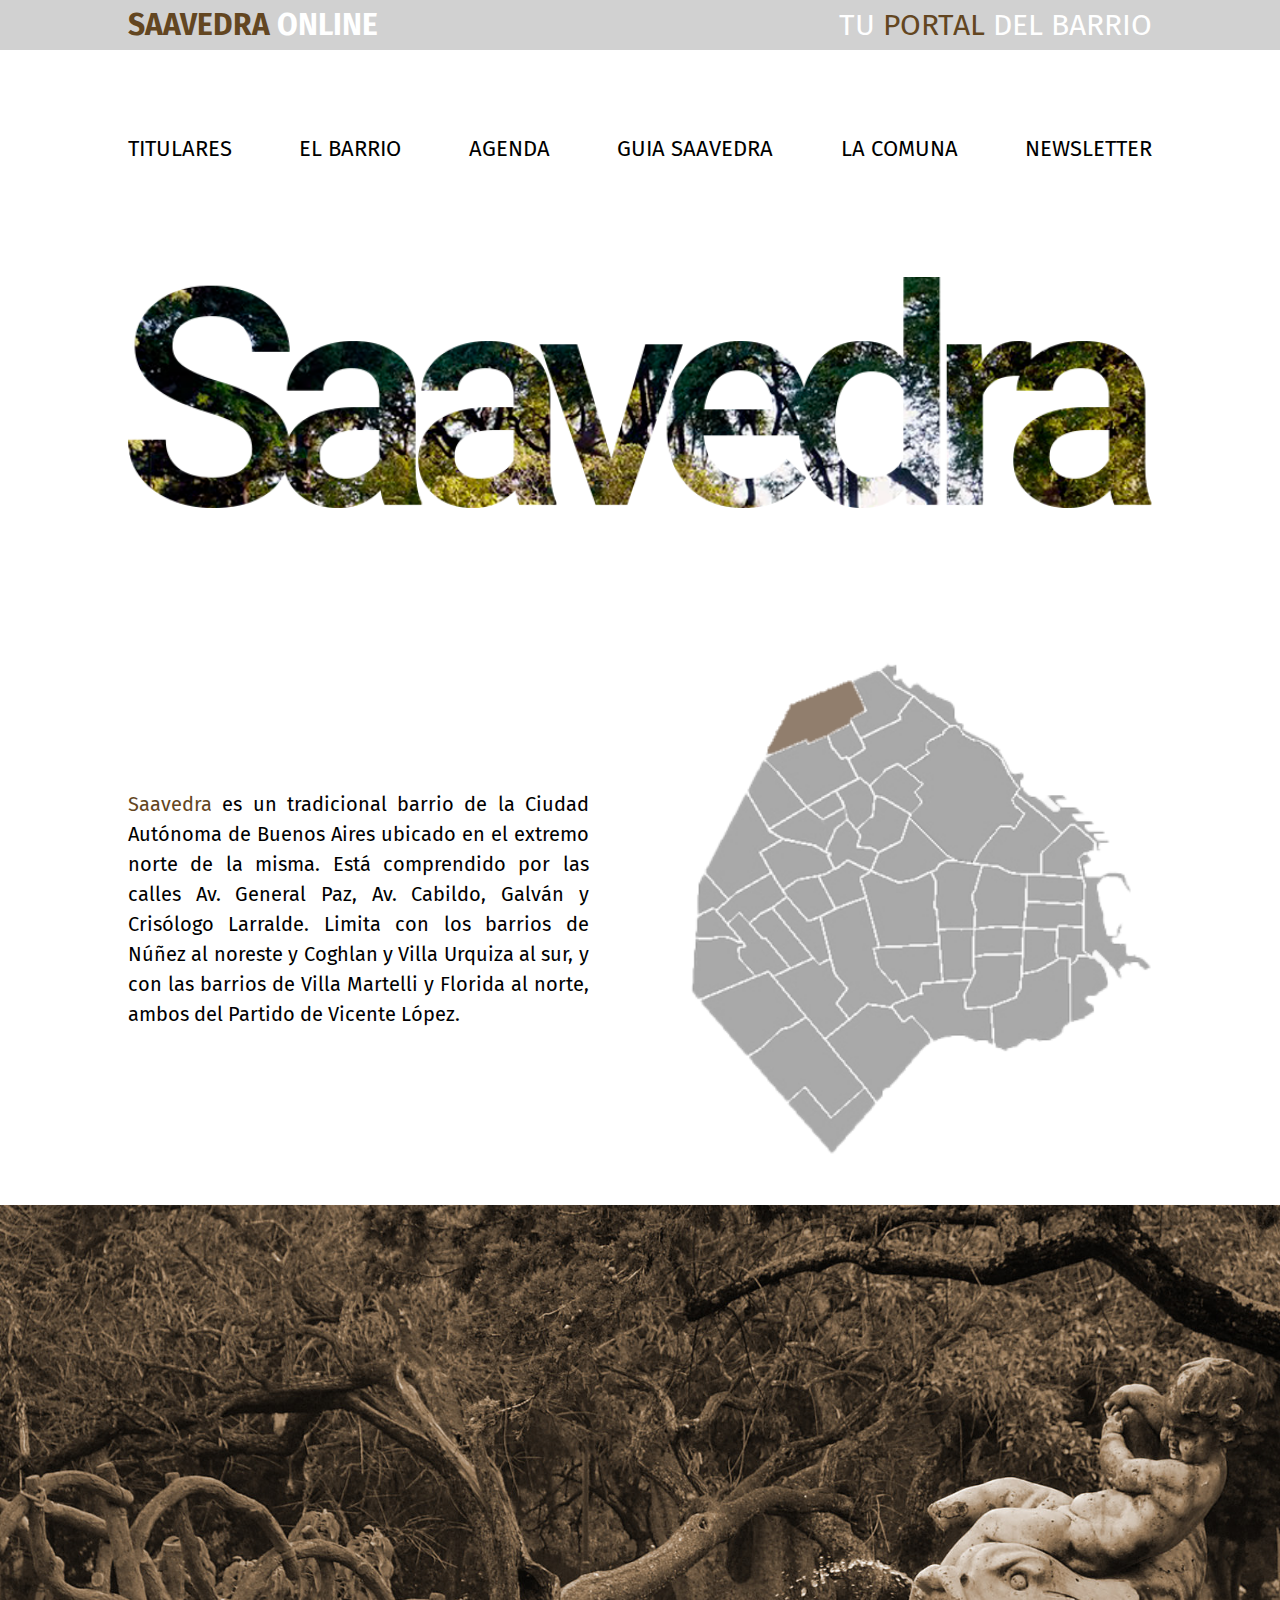
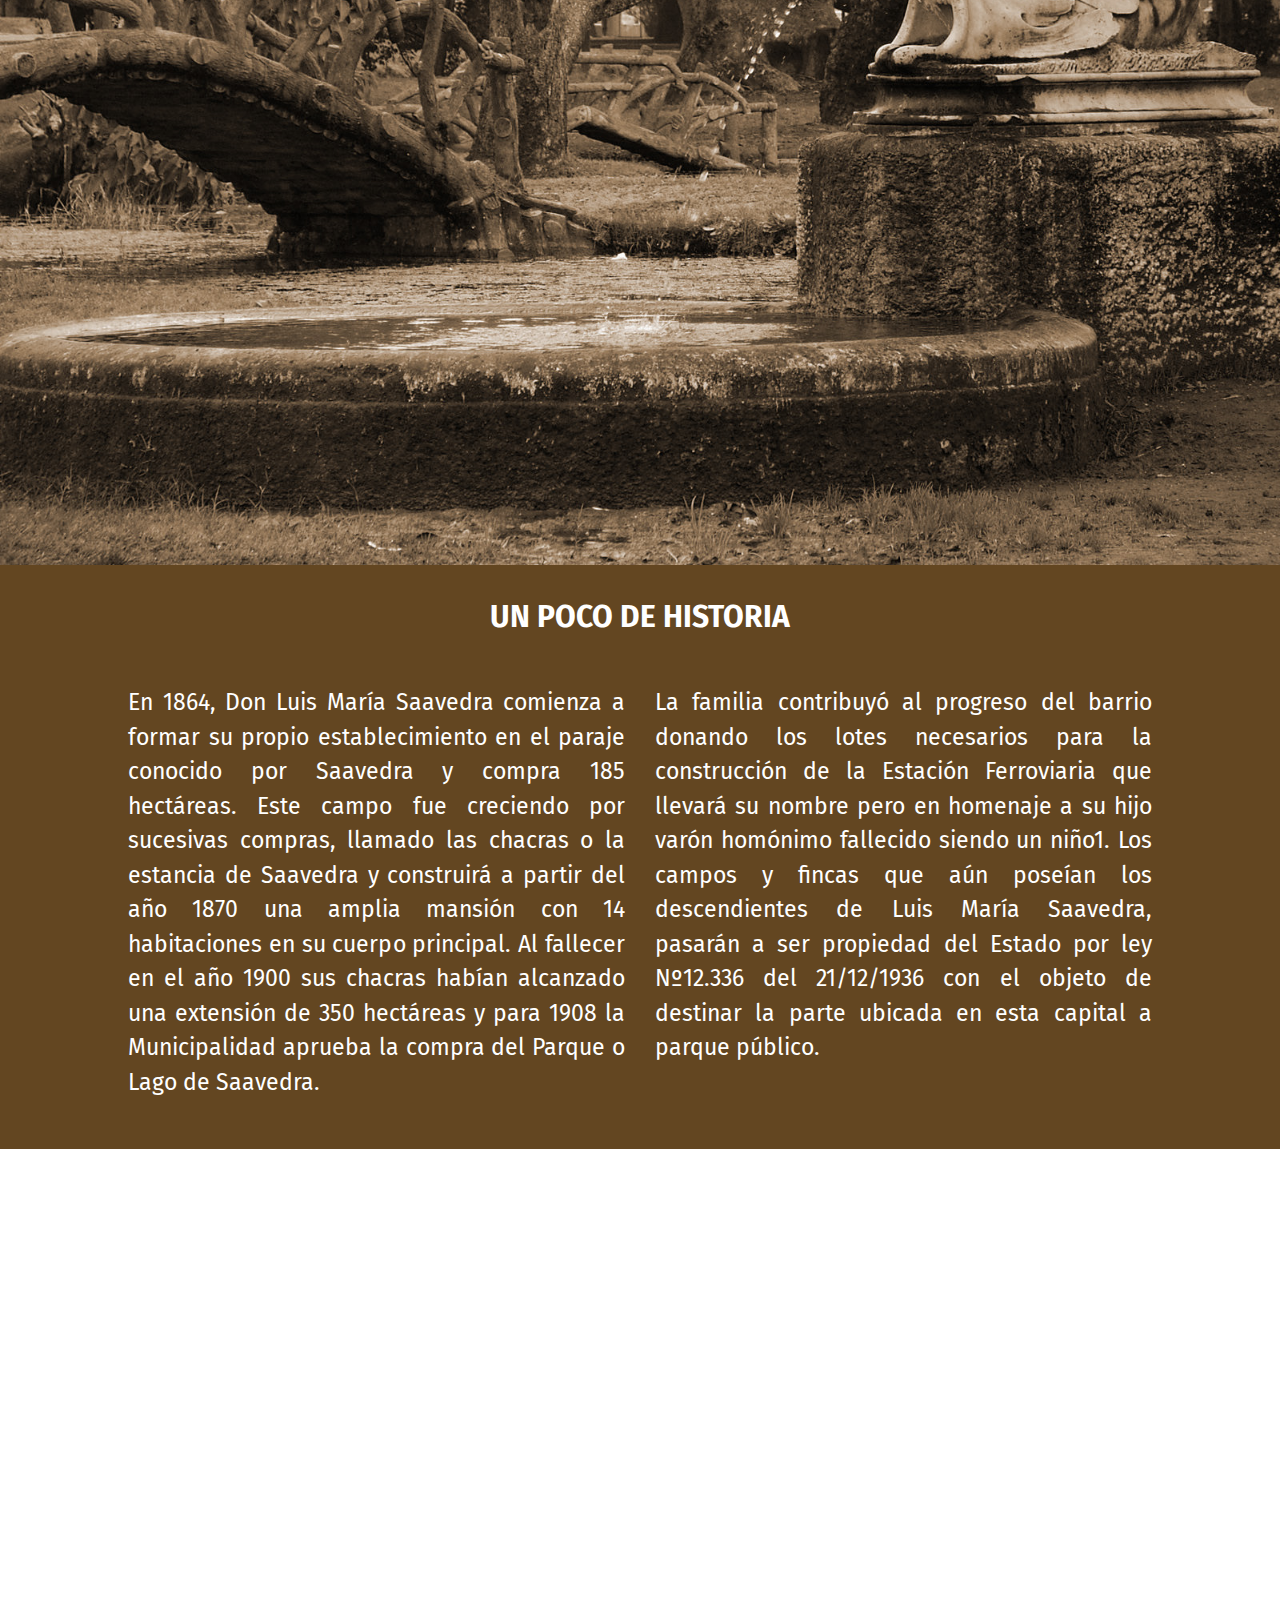
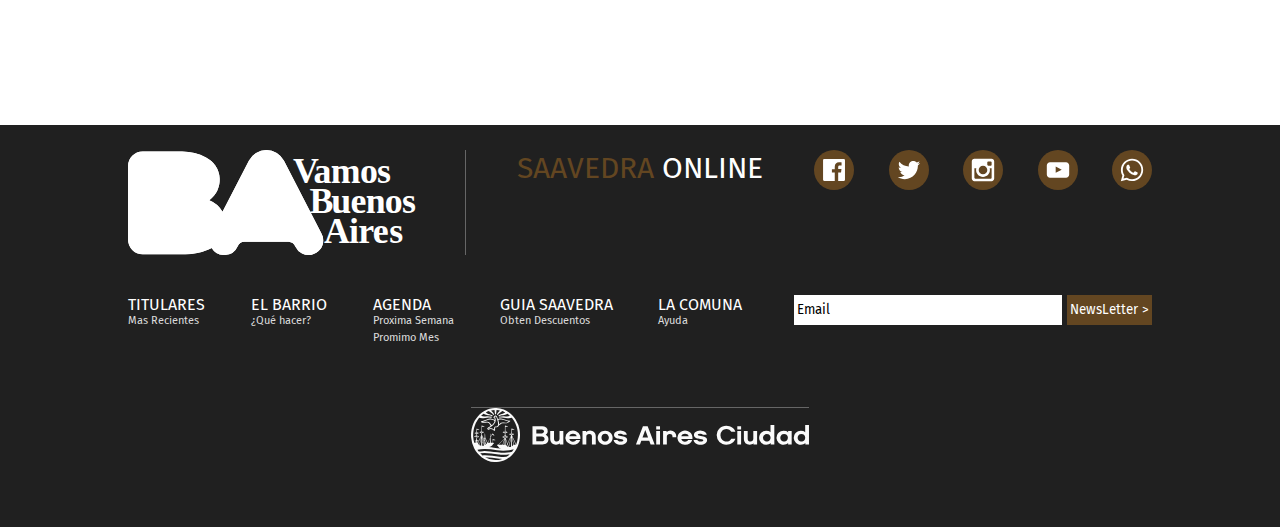
<file: index.html>
<!DOCTYPE html>
<html lang="ES">
	<head>
		<meta charset="UTF-8" />
		<meta name="viewport" content="width=device-width, initial-scale=1.0" />
		<meta http-equiv="X-UA-Compatible" content="ie=edge" />
		<title>Saavedra - Ba</title>
		<meta name="description" content="Pagina del Gobierno de la Ciudad del barrio Saavedra" />
		<link href="https://fonts.googleapis.com/css?family=Fira+Sans:500&display=swap" rel="stylesheet" />
		<link rel="stylesheet" href="css/estilos.css" />
	</head>
	<body>
		<header>
			<div>
				<h1><span>SAAVEDRA</span> ONLINE</h1>
				<p>TU <span>PORTAL</span> DEL BARRIO</p>
			</div>
		</header>
		<nav>
			<div id="menuToggle">
				<input type="checkbox" />
				<span></span>
				<span></span>
				<span></span>

				<ul id="menu">
					<li><a href="html/titulares.html">TITULARES</a></li>
					<li><a href="#">EL BARRIO</a></li>
					<li><a href="#">AGENDA</a></li>
					<li><a href="#">GUIA SAAVEDRA</a></li>
					<li><a href="#">LA COMUNA</a></li>
					<li><a href="#">NEWSLETTER</a></li>
				</ul>
			</div>
		</nav>
		<div>   
			<img src="src/img/Home/Saavedra.png" alt="Saavedra" />
		</div>
		<section id="home">
			<h2>Home</h2>
			<p>
				<span>Saavedra</span> es un tradicional barrio de la Ciudad Autónoma de Buenos Aires ubicado en el extremo norte de la misma. Está comprendido por las calles Av. General Paz, Av. Cabildo,
				Galván y Crisólogo Larralde. Limita con los barrios de Núñez al noreste y Coghlan y Villa Urquiza al sur, y con las barrios de Villa Martelli y Florida al norte, ambos del Partido de Vicente
				López.
			</p>
			<img src="src/img/Home/mapita.png" alt="Mapa Capital Federal" />
		</section>
		<section id="historia">
			<img src="src/img/Home/foto_sepia.jpg" alt="Fuente Parque Saavedra" />
			<div>
				<h2>UN POCO DE HISTORIA</h2>
				<p>
					En 1864, Don Luis María Saavedra comienza a formar su propio establecimiento en el paraje conocido por Saavedra y compra 185 hectáreas. Este campo fue creciendo por sucesivas compras,
					llamado las chacras o la estancia de Saavedra y construirá a partir del año 1870 una amplia mansión con 14 habitaciones en su cuerpo principal. Al fallecer en el año 1900 sus chacras habían
					alcanzado una extensión de 350 hectáreas y para 1908 la Municipalidad aprueba la compra del Parque o Lago de Saavedra.
				</p>
				<p>
					La familia contribuyó al progreso del barrio donando los lotes necesarios para la construcción de la Estación Ferroviaria que llevará su nombre pero en homenaje a su hijo varón homónimo
					fallecido siendo un niño1​. Los campos y fincas que aún poseían los descendientes de Luis María Saavedra, pasarán a ser propiedad del Estado por ley Nº12.336 del 21/12/1936 con el objeto de
					destinar la parte ubicada en esta capital a parque público.
				</p>
			</div>
		</section>
		<section id="mapa">
			<h2>Mapa De Saavedra</h2>
			<div>
				<iframe
					src="https://www.google.com/maps/embed?pb=!1m18!1m12!1m3!1d26287.74957531529!2d-58.50666940225192!3d-34.55434795020996!2m3!1f0!2f0!3f0!3m2!1i1024!2i768!4f13.1!3m3!1m2!1s0x95bcb6ecec1f5741%3A0x42502844d305770b!2sSaavedra%2C%20CABA!5e0!3m2!1ses!2sar!4v1571507284308!5m2!1ses!2sar&z=18"
				></iframe>
			</div>
		</section>
		<footer>
            <div>
                
				<img src="src/img/Footer/ba_vamosba_blanco.svg" alt="Vamos Buenos Aires" />
                    
                <p><span>SAAVEDRA</span> ONLINE</p>				

                <ul id="redes">
                    <li><a href="#"></a></li>
                    <li><a href="#"></a></li>
                    <li><a href="#"></a></li>
                    <li><a href="#"></a></li>
                    <li><a href="#"></a></li>
                </ul>
                
                <ul>
                    <li>
                        <a href="html/titulares.html">TITULARES</a>
                        <ul>
                            <li>Mas Recientes</li>
                        </ul>
                    </li>
                    <li>
                        <a href="#">EL BARRIO</a>
                        <ul>
                            <li>¿Qué hacer?</li>
                        </ul>
                    </li>
                    <li>
                        <a href="#">AGENDA</a>
                        <ul>
                            <li>Proxima Semana</li>
                            <li>Promimo Mes</li>
                        </ul>
                    </li>
                    <li>
                        <a href="#">GUIA SAAVEDRA</a>
                        <ul>
                            <li>Obten Descuentos</li>
                        </ul>
                    </li>
                    <li>
                        <a href="#">LA COMUNA</a>
                        <ul>
                            <li>Ayuda</li>
                        </ul>
                    </li>
                </ul>

                <form action="">
                    <input type="email" name = "email" value = "Email" required>
                    <input type="submit" name="btn_enviar" value="NewsLetter >">
				</form>

				<img src="src/img/Footer/GCBA.svg" alt="GCBA">
            </div>
		</footer>
	</body>
</html>
</file>
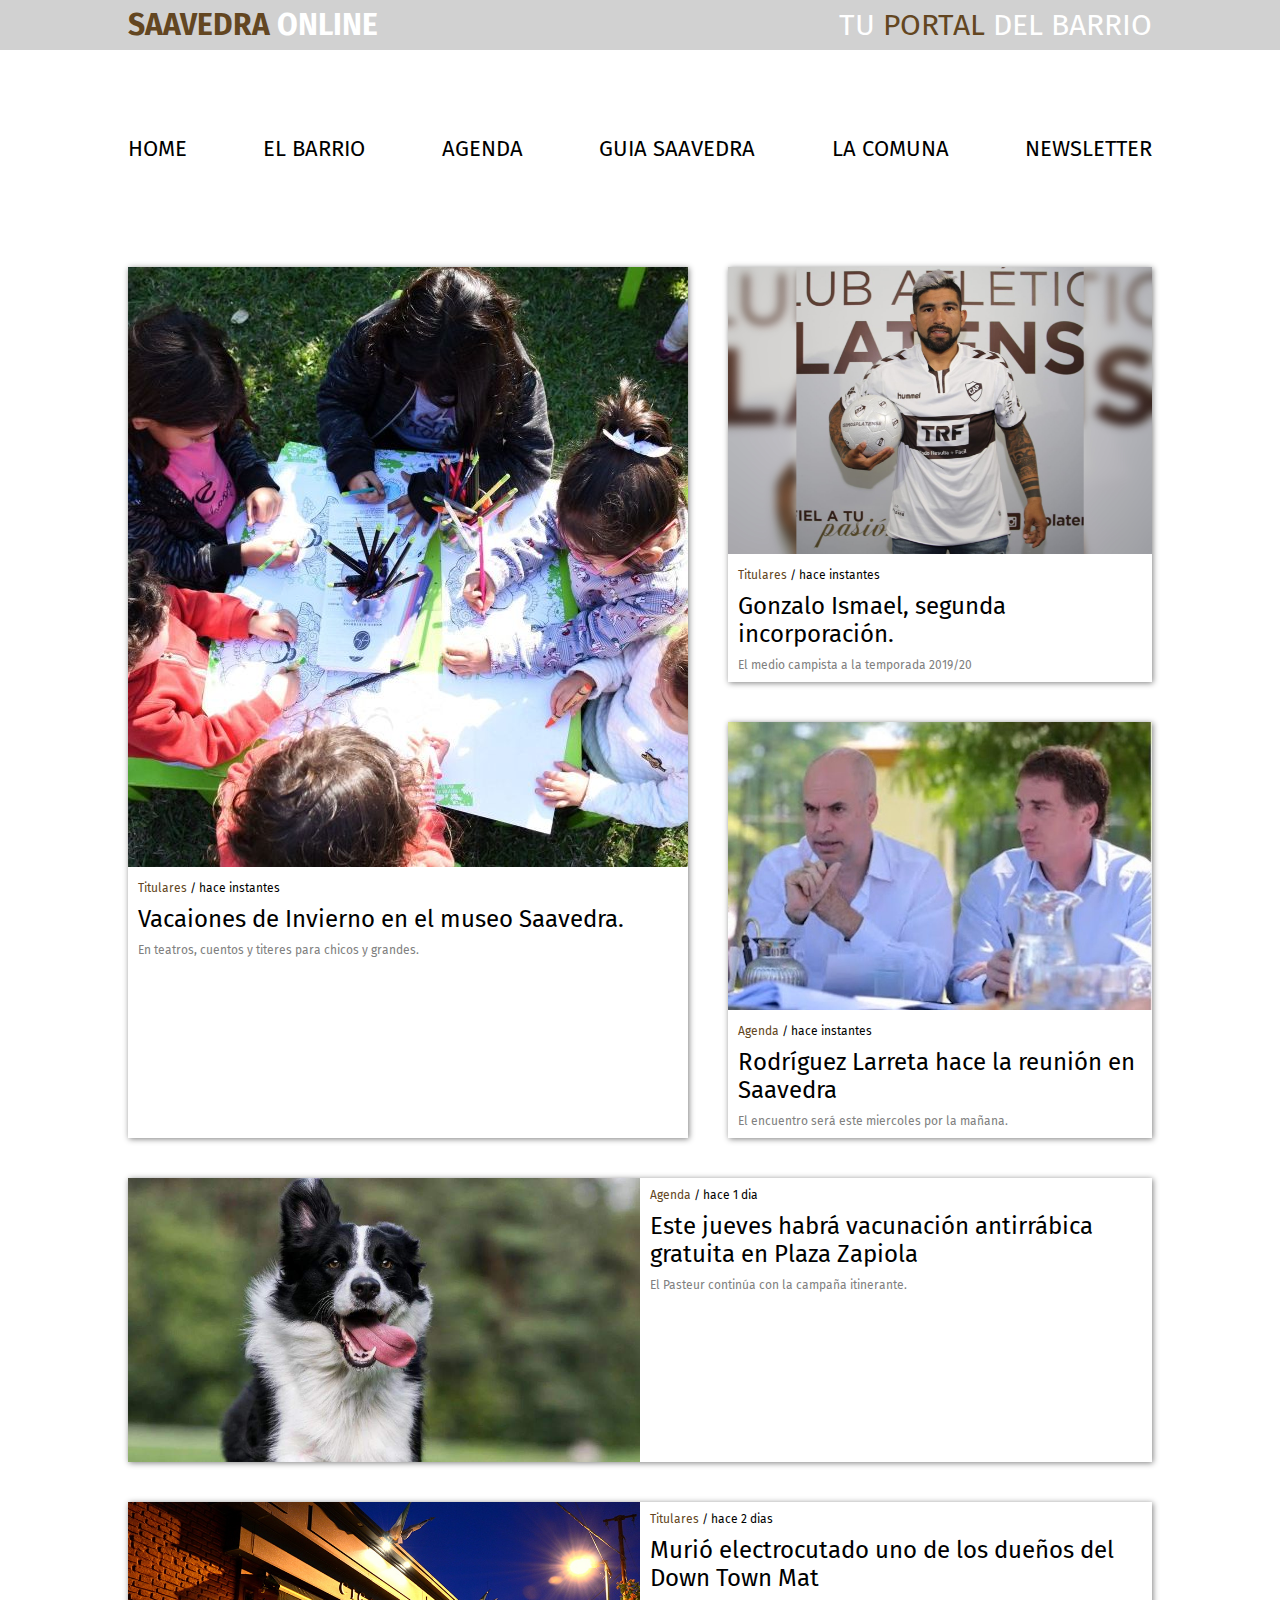
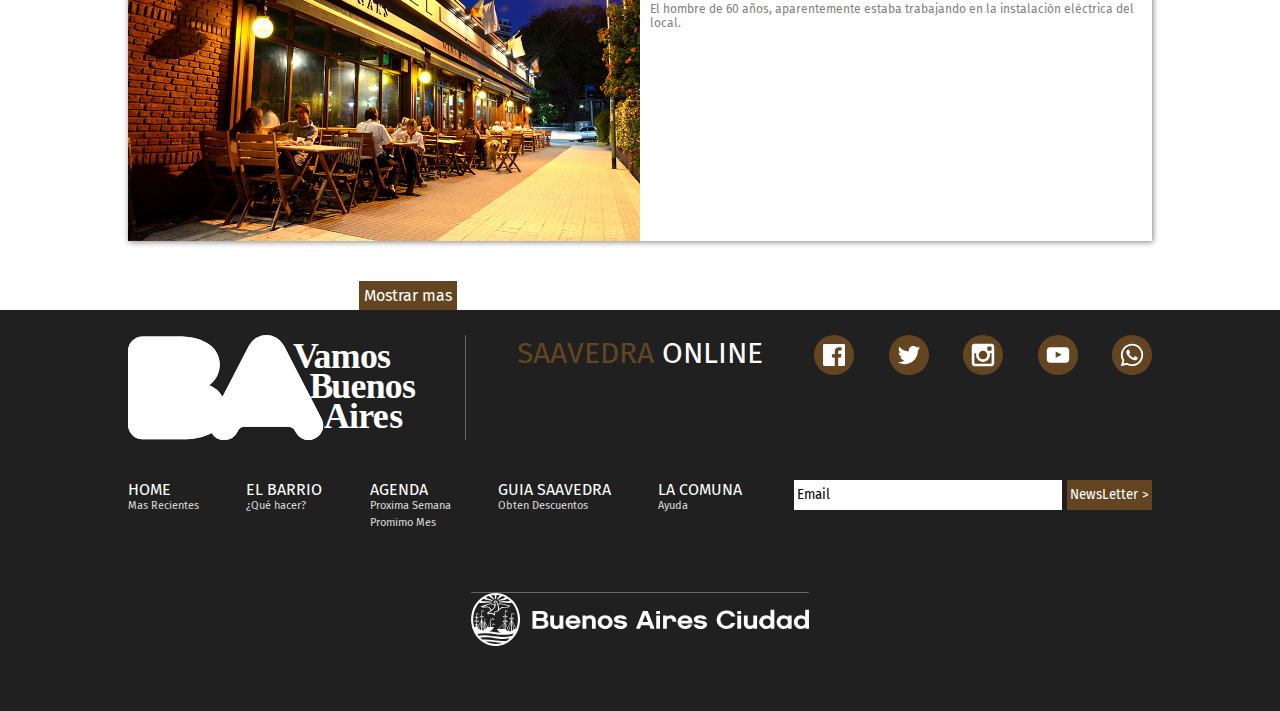
<file: html/titulares.html>
<!DOCTYPE html>
<html lang="ES">
	<head>
		<meta charset="UTF-8" />
		<meta name="viewport" content="width=device-width, initial-scale=1.0" />
		<meta http-equiv="X-UA-Compatible" content="ie=edge" />
		<title>Saavedra - Ba | Titulres</title>
		<meta name="description" content="Pagina del Gobierno de la Ciudad del barrio Saavedra" />
		<link href="https://fonts.googleapis.com/css?family=Fira+Sans:500&display=swap" rel="stylesheet" />
		<link rel="stylesheet" href="../css/estilos.css" />
	</head>
	<body>
		<header>
			<div>
				<h1><span>SAAVEDRA</span> ONLINE</h1>
				<p>TU <span>PORTAL</span> DEL BARRIO</p>
			</div>
		</header>
		<nav>
			<div id="menuToggle">
				<input type="checkbox" />
				<span></span>
				<span></span>
				<span></span>

				<ul id="menu">
                    <li><a href="../index.html">HOME</a></li>
					<li><a href="#">EL BARRIO</a></li>
					<li><a href="#">AGENDA</a></li>
					<li><a href="#">GUIA SAAVEDRA</a></li>
					<li><a href="#">LA COMUNA</a></li>
					<li><a href="#">NEWSLETTER</a></li>
				</ul>
			</div>
		</nav>
		<section id="noticias">
            <h2>TITULARES</h2>
            <article>
                <figure>
                    <img src="../src/img/Titulares/t1.jpg" alt="Foto de Perros">
                    <figcaption>
                        <p><span>Titulares</span> / hace instantes</p>
                        <p>Vacaiones de Invierno en el museo Saavedra.</p>
                        <p>En teatros, cuentos y titeres para chicos y grandes.</p>
                    </figcaption>
                </figure>
            </article>
            <article>
                <figure>
                    <img src="../src/img/Titulares/t2.jpg" alt="Foto de Gonzalo Ismael">
                    <figcaption>
                        <p><span>Titulares</span> / hace instantes</p>
                        <p>Gonzalo Ismael, segunda incorporación.</p>
                        <p>El medio campista a la temporada 2019/20</p>
                    </figcaption>
                </figure>
            </article>
            <article>
                <figure>
                    <img src="../src/img/Titulares/t3.jpg" alt="Foto de Rodriguez Larreta">
                    <figcaption>
                        <p><span>Agenda</span> / hace instantes</p>
                        <p>Rodríguez Larreta hace la reunión en Saavedra</p>
                        <p>El encuentro será este miercoles por la mañana.</p>
                    </figcaption>
                </figure>
            </article>
            <article>
                <figure>
                    <img src="../src/img/Titulares/t4.jpg" alt="Foto de Perros">
                    <figcaption>
                        <p><span>Agenda</span> / hace 1 dia</p>
                        <p>Este jueves habrá vacunación antirrábica gratuita en Plaza Zapiola</p>
                        <p>El Pasteur continúa con la campaña itinerante.</p>
                    </figcaption>
                </figure>
            </article>
            <article>
                <figure>
                    <img src="../src/img/Titulares/t5.jpg" alt="Foto de Perros">
                    <figcaption>
                        <p><span>Titulares</span> / hace 2 dias</p>
                        <p>Murió electrocutado uno de los dueños del Down Town Mat</p>
                        <p>El hombre de 60 años, aparentemente estaba trabajando en la instalación eléctrica del local.</p>
                    </figcaption>
                </figure>
            </article>
            <a href="">Mostrar mas</a>
        </section>
		<footer>
            <div>
                
				<img src="../src/img/Footer/ba_vamosba_blanco.svg" alt="Vamos Buenos Aires" />
                    
                <p><span>SAAVEDRA</span> ONLINE</p>				

                <ul id="redes">
                    <li><a href="#"></a></li>
                    <li><a href="#"></a></li>
                    <li><a href="#"></a></li>
                    <li><a href="#"></a></li>
                    <li><a href="#"></a></li>
                </ul>
                
                <ul>
                    <li>
                        <a href="../index.html">HOME</a>
                        <ul>
                            <li>Mas Recientes</li>
                        </ul>
                    </li>
                    <li>
                        <a href="#">EL BARRIO</a>
                        <ul>
                            <li>¿Qué hacer?</li>
                        </ul>
                    </li>
                    <li>
                        <a href="#">AGENDA</a>
                        <ul>
                            <li>Proxima Semana</li>
                            <li>Promimo Mes</li>
                        </ul>
                    </li>
                    <li>
                        <a href="#">GUIA SAAVEDRA</a>
                        <ul>
                            <li>Obten Descuentos</li>
                        </ul>
                    </li>
                    <li>
                        <a href="#">LA COMUNA</a>
                        <ul>
                            <li>Ayuda</li>
                        </ul>
                    </li>
                </ul>

                <form action="POST">
                    <input type="email" name = "email" value = "Email" required>
                    <input type="submit" name="btn_enviar" value="NewsLetter >">
				</form>
				
				<img src="../src/img/Footer/GCBA.svg" alt="GCBA">
            </div>
		</footer>
	</body>
</html>
</file>
<file: css/estilos.css>
* {
	margin: 0;
	padding: 0;
	font-family: "Fira Sans", sans-serif;
	box-sizing: border-box;
}

header {
	background: #d1d1d1;
	height: 50px;
}

a {
	text-decoration: none;
}

ul {
	list-style: none;
}

header div {
	align-items: center;
	display: flex;
	justify-content: space-between;
	margin: auto;
	height: 100%;
}

header h1,p {
	color: white;
	font-size: 18px;
	text-align: center;
	margin: auto;
}
header span {
	color: #634621;
}

/*Nav Bar*/
#menuToggle {
	display: block;
	position: absolute;
	top: 13px;
	left: 12px;

	z-index: 1;

	-webkit-user-select: none;
	user-select: none;

	max-width: none;
}

#menuToggle input {
	display: block;
	width: 40px;
	height: 32px;
	position: absolute;
	top: -7px;
	left: -5px;

	cursor: pointer;

	opacity: 0; /* hide this */
	z-index: 2; /* and place it over the hamburger */

	-webkit-touch-callout: none;
}

/*
* Just a quick hamburger
*/
#menuToggle span {
	display: block;
	width: 33px;
	height: 4px;
	margin-bottom: 5px;
	position: relative;

	background: #634621;
	border-radius: 3px;

	z-index: 1;

	transform-origin: 4px 0px;

	transition: transform 0.5s cubic-bezier(0.77, 0.2, 0.05, 1), background 0.5s cubic-bezier(0.77, 0.2, 0.05, 1), opacity 0.55s ease;
}

#menuToggle span:first-child {
	transform-origin: 0% 0%;
}

#menuToggle span:nth-last-child(2) {
	transform-origin: 0% 100%;
}

/* 
 * Transform all the slices of hamburger
 * into a crossmark.
 */
#menuToggle input:checked ~ span {
	opacity: 1;
	transform: rotate(45deg) translate(-2px, -1px);
	background: #232323;
}

/*
 * But let's hide the middle one.
 */
#menuToggle input:checked ~ span:nth-last-child(3) {
	opacity: 0;
	transform: rotate(0deg) scale(0.2, 0.2);
}

/*
 * Ohyeah and the last one should go the other direction
 */
#menuToggle input:checked ~ span:nth-last-child(2) {
	transform: rotate(-45deg) translate(0, -1px);
}

/*
 * Make this absolute positioned
 * at the top left of the screen
 */
#menu {
	position: absolute;
	margin: -33px 0 0 -13px;
	padding: 35px;
	padding-top: 80px;

    width: 80vw;

    background: #d1d1d1;
	list-style-type: none;
	-webkit-font-smoothing: antialiased;
	/* to stop flickering of text in safari */

	transform-origin: 0% 0%;
	transform: translate(-100%, 0);

    transition: transform 0.5s cubic-bezier(0.77, 0.2, 0.05, 1);
}

#menu li {
	padding: 10px 0;
    font-size: 22px;
}

#menu li a {
    color: white;
}

#menu li a:hover{
    color: #634621;
}

/*
 * And let's slide it in from the left
 */
#menuToggle input:checked ~ ul {
	transform: none;
}
/**/

body div img {
	width: 100%;
	padding: 20px;
	margin: 80px 0 50px;
}

header p {
	display: none;
}

#home h2 {
	display: none;
}

#home p {
	color: black;
	font-size: 16px;
	text-align: justify;
	padding: 25px;
	margin: 0 0 50px;
	line-height: 1.5em;
}

#home p span {
	color: #634621;
}

#home img {
	margin: auto;
	width: 100%;
	padding: 20px;
	margin: 0 0 50px;
}

#historia {
	background: #634621;
}

#historia img {
	width: 100%;
}

#historia h2 {
	margin-top: 30px;
	color: white;
	text-align: center;
}

#historia p {
	font-size: 16px;
	text-align: justify;
	padding: 25px;
	line-height: 1.5em;
}

#mapa h2 {
	display: none;
}

#mapa div {
	overflow: hidden;
	padding-bottom: 56.25%;
	position: relative;
	height: 0;
}

#mapa div iframe {
	left: 0;
	top: 0;
	height: 100%;
	width: 100%;
	position: absolute;
	border: 0;
}

/*Inicio footer*/
footer {
    background: #202020;
    padding: 25px ;
    padding-bottom: 0;
}

footer div {
    display: flex;
    flex-wrap: wrap;
    align-content: center;
}

footer div img:nth-child(1) {
    width: 50%;
    padding: 0;
    margin: 0;
    border-right: 1.5px solid #666;
}

footer p:nth-child(2){
    font-size: 26px;
    width: 50%;
}

footer ul:nth-child(3) {
    width: 100%;
    margin-top: 30px
}

#redes {
	display: flex;
    justify-content: space-between;
    width: 100%;
    margin-bottom: 20px;
}

#redes li {
	height: 40px;
	width: 40px;
}

#redes li a {
	display: block;
	background-repeat: no-repeat;
	background-size: cover;
	width: 100%;
    height: 100%;
}

#redes li:nth-child(1) a {
	background-image: url(../src/img/Footer/Iconos/Facebook.svg);
}

#redes li:nth-child(2) a {
	background-image: url(../src/img/Footer/Iconos/Twitter.svg);
}

#redes li:nth-child(3) a {
	background-image: url(../src/img/Footer/Iconos/Instagram.svg);
}

#redes li:nth-child(4) a {
	background-image: url(../src/img/Footer/Iconos/YouTube.svg);
}

#redes li:nth-child(5) a {
	background-image: url(../src/img/Footer/Iconos/WhatsApp.svg);
}

footer ul:nth-child(4) {
    display: flex;
    width: 100%;
    margin-bottom: 20px;    
    flex-wrap: wrap;
    justify-content: space-between;
}

footer ul:nth-child(4) li{
    width: 50%;
    margin-bottom: 4px;
}

footer ul:nth-child(4) li a{
    color: white;
}

footer ul:nth-child(4) li ul li {
    color: gainsboro;
    font-size: 11px;
    width: 100%
}

footer span {
	color: #634621;
}

/*FORM*/
form {
    width: 100%;
    display: flex;
    justify-content: space-between;
}

form input {
    border: none;
    height: 30px;
    padding: 3px;
}

form input:nth-child(1) {
    width: 100%;
    margin-right: 5px;
}

form input:nth-child(2) {
    color: white;
    background: #634621;
}

footer img:last-child {
    padding: 35px;
    margin: auto;
    border-top: 1.3px solid #666;
    margin-top: 35px;
}

/*TITULARES HTHML*/
#noticias {
    display: flex;
    flex-direction: column;
}

#noticias h2 {
    display: none;
}

article {
    box-shadow: 1px 1px 6px gray;
    margin-bottom: 30px;
}

article img {
    width: 100%;
}

article p , article figure figcaption {
    padding-top: 5px;
    padding-bottom: 5px;
    padding-left: 5px;
}

article p{
    color: black;
    font-size: 10px;
    text-align: left;
    padding-left: 5px;
}

article figcaption p:nth-child(2) {
    font-size: 14px;
}

article p span {
    color: #634621;
}

article p:last-child {
    color: grey;
}

#noticias a {
    background: #634621;
    color: white;
    margin: auto;
    padding: 5px;
}

@media screen and (min-width: 768px) {
    body div, section{
        max-width: 1024px;
        margin: auto;
    }

    header , nav , footer{
        padding: 25px;
    }
    section {
        max-width: 1024px;
    }

    header p {
        display: inline-block;
    }

    body div img {
        padding: 0;
    }

    #menuToggle {
        position: initial;
        top: initial;
        left: initial;
        z-index: initial;
        max-width: 1024px;
        margin: auto;
        margin-top: 50px;
    }

    #menuToggle span , #menuToggle input{
        display: none;
    }
    
    #menu {
        position: initial;
        margin: initial;
        padding: initial;
        transform: initial;
        transform-origin: initial;
        background: none;
        display: flex;
        justify-content: space-between;
        width: 100%;
    }

    #menu li a {
        color: #000;
    }

    #menu li a:hover{
        background: #634621;
        color: white;
    }

    header div {
        margin: auto;
        max-width: 1024px;
    }

    header h1 , p {
        margin: initial;
        font-size: 30px;
    }

    body div {
        margin: auto;
    }

    #home {
        display: flex;
        justify-content: space-between;
        align-items: center;
        margin-top: 100px;
    }

    #home p , #home img{
        width: 45%;
        padding: 0;
        font-size: 20px;
    }

    #historia {
        max-width: none;
    }

    #historia div {
        display: flex;
        flex-wrap: wrap;
        justify-content: space-between;
    }

    #historia h2 {
        font-size: 30px;
        width: 100%;
    }

    #historia p {
        width: 50%;
        margin: 0;
        font-size: 23px;
        padding: 0;
        margin-top: 50px;
        margin-bottom: 50px;
    }

    #historia  p:nth-child(2) {
        padding-right: 15px;
    }

    #historia  p:nth-child(3) {
        padding-left: 15px;
    }

    #mapa div{
        max-width: none;
    }

    #mapa div iframe {
        margin: 0;
        padding: 0;
    }

    footer div{
        display: flex;
        flex-wrap: wrap;
        justify-content: space-between;
        align-content: stretch;
    }
    

    footer div img, footer div p ,#redes{
        width: 33% !important;
        margin-bottom: 40px !important;
    }

    footer div p {
        font-size: 30px !important;
    }

    footer div img{
        padding-right: 30px !important;
    }

    footer ul:nth-child(4) {
        flex-direction: row;
        width: 60%;
    }

    footer ul:nth-child(4) li{
        width: initial;
    }

    footer form {
        width: 35%;
    }

    footer img:last-child{
        padding: 0;
        padding-right: 0 !important;
    }

    #redes {
        margin: initial;
    }

    /*Titulares para Escritorio*/
    #noticias {
        margin-top: 70px;
        display: grid;
        grid-template-columns: repeat(2,1fr);
        grid-gap: 40px;
    }

    #noticias article:nth-child(2) img {
        height: 100%;
        width: auto;
    }

    #noticias figure figcaption p:first-child{
        font-size: 12px;
    }
    
    #noticias figure figcaption p:nth-child(2){
        font-size: 24px;
    }

    #noticias figure figcaption p:nth-child(3){
        font-size: 12px;
    }
    #noticias article{
        width: 100%;
        grid-column: 1/3;
        margin-bottom: 0;
    }
    
    #noticias article:nth-child(2){
        grid-column: 1/2;
        grid-row: 1/3;
    }
    #noticias article:nth-child(3){
        grid-column: 2/3;
        grid-row: 1/2
    }
    #noticias article:nth-child(4){
        grid-column: 2/3;
        grid-row: 2/3
    }

    #noticias article:nth-child(5) figure{
        display: grid;
        grid-template-columns: repeat(2,1fr);
        grid-template-rows: repeat(1,1fr);
    }
    #noticias article:nth-child(5) figure img{
        grid-column: 1/2;
        grid-row: 1/2;
    }   

    #noticias article:nth-child(6) figure{
        display: grid;
        grid-template-columns: repeat(2,1fr);
        grid-template-rows: repeat(1,1fr);
    }
    #noticias article:nth-child(6) figure img{
        grid-column: 1/2;
        grid-row: 1/2;
    } 
}
</file>
